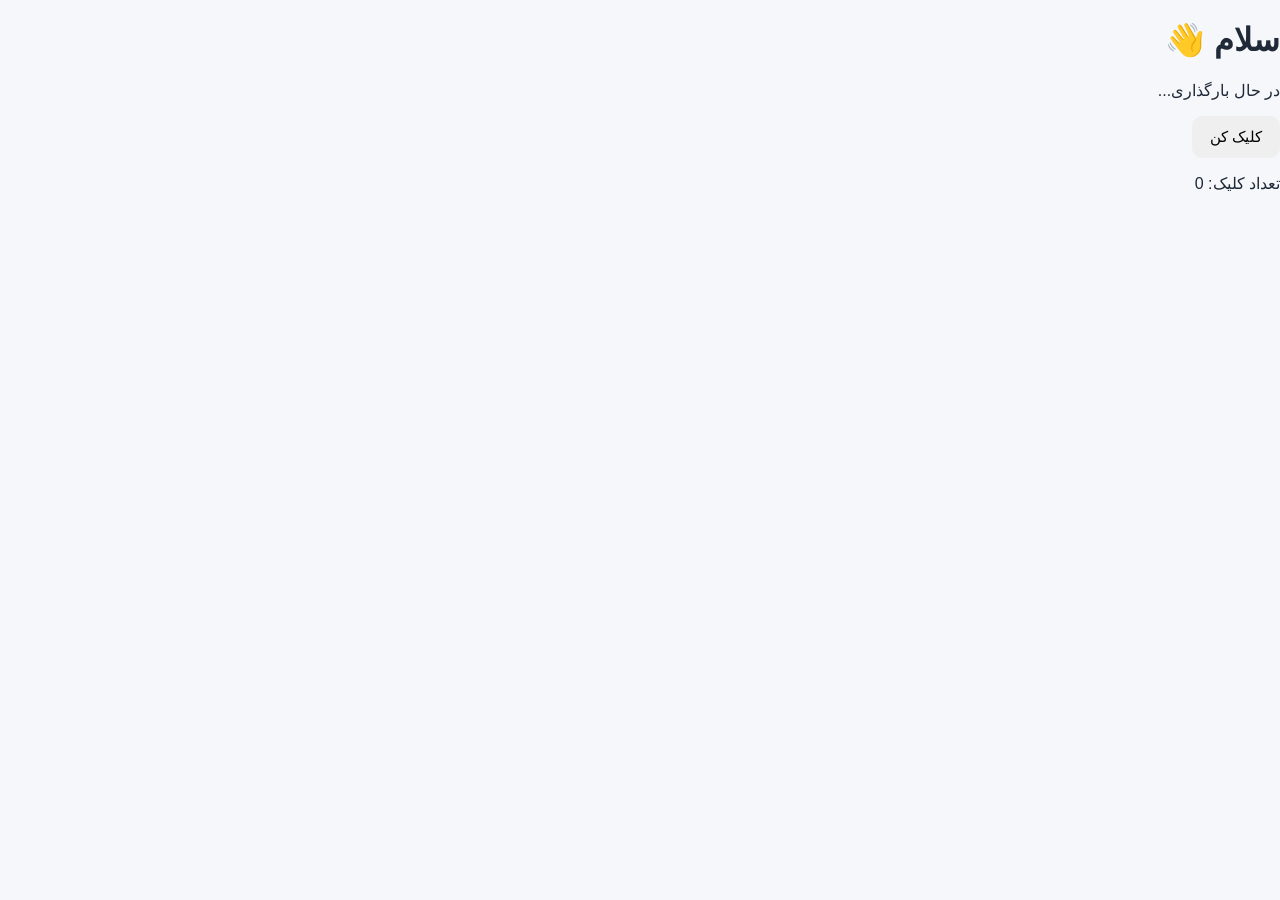
<file: index.html>
<!DOCTYPE html>
<html lang="fa" dir="rtl">
<head>
    <meta charset="UTF-8">
    <meta
        name="viewport"
        content="width=device-width, initial-scale=1.0"
    >

    <title>اولین Mini App</title>

    <link rel="stylesheet" href="style.css">

    <script src="https://telegram.org/js/telegram-web-app.js"></script>
</head>

<body>

    <main class="container">

        <h1>سلام 👋</h1>

        <p id="welcome">
            در حال بارگذاری...
        </p>

        <button id="helloButton">
            کلیک کن
        </button>

        <p id="counter">تعداد کلیک: 0</p>

    </main>

    <script src="app.js"></script>

</body>
</html>
</file>
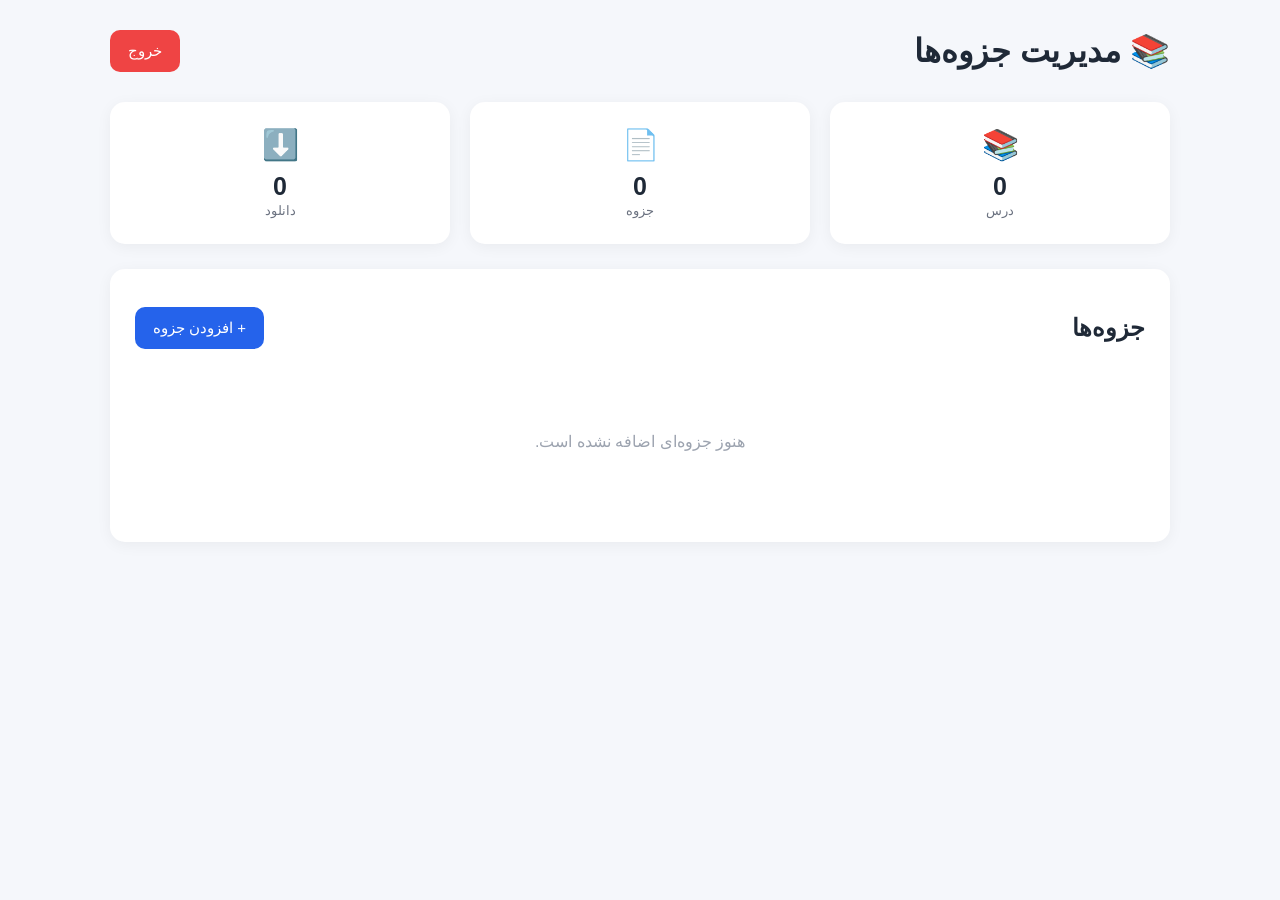
<file: admin.html>
<!DOCTYPE html>
<html lang="fa" dir="rtl">

<head>
    <meta charset="UTF-8">

    <meta
        name="viewport"
        content="width=device-width, initial-scale=1.0"
    >

    <title>مدیریت جزوه‌ها</title>

    <link rel="stylesheet" href="style.css">
</head>

<body>

<div class="app">

    <header>
        <h1>📚 مدیریت جزوه‌ها</h1>
        <button id="logoutButton">خروج</button>
    </header>


    <section class="stats">

        <div class="stat">
            <span>📚</span>
            <strong id="courseCount">0</strong>
            <small>درس</small>
        </div>

        <div class="stat">
            <span>📄</span>
            <strong id="noteCount">0</strong>
            <small>جزوه</small>
        </div>

        <div class="stat">
            <span>⬇️</span>
            <strong id="downloadCount">0</strong>
            <small>دانلود</small>
        </div>

    </section>


    <section class="panel">

        <div class="panel-header">

            <h2>جزوه‌ها</h2>

            <button id="addNoteButton">
                + افزودن جزوه
            </button>

        </div>


        <div id="notesList">

            <p class="empty">
                هنوز جزوه‌ای اضافه نشده است.
            </p>

        </div>

    </section>


    <!-- Modal -->

    <div
        id="modal"
        class="modal hidden"
    >

        <div class="modal-content">

            <button
                id="closeModal"
                class="close"
            >
                ×
            </button>

            <h2>افزودن جزوه</h2>


            <form id="noteForm">

                <label>
                    درس
                </label>

                <select id="course">
                    <option value="">
                        انتخاب درس
                    </option>

                    <option value="اندودانتیکس">
                        اندودانتیکس
                    </option>

                    <option value="پروتز">
                        پروتز
                    </option>

                    <option value="جراحی">
                        جراحی
                    </option>

                    <option value="پریودنتولوژی">
                        پریودنتولوژی
                    </option>
                </select>


                <label>
                    عنوان جزوه
                </label>

                <input
                    id="title"
                    type="text"
                    placeholder="مثلاً جلسه اول"
                    required
                >


                <label>
                    توضیحات
                </label>

                <textarea
                    id="description"
                    placeholder="توضیحات جزوه..."
                ></textarea>


                <label>
                    فایل PDF
                </label>

                <input
                    id="pdf"
                    type="file"
                    accept=".pdf,application/pdf"
                    required
                >


                <button
                    type="submit"
                    class="submit"
                >
                    آپلود جزوه
                </button>

            </form>

        </div>

    </div>

</div>

<script src="app.js"></script>

</body>
</html>
</file>
<file: style.css>
* {
    box-sizing: border-box;
}

body {
    margin: 0;

    font-family:
        Arial,
        sans-serif;

    background: #f5f7fb;
    color: #1f2937;
}


.app {
    max-width: 1100px;

    margin: auto;

    padding: 30px 20px;
}


header {
    display: flex;

    justify-content: space-between;

    align-items: center;

    margin-bottom: 30px;
}


header h1 {
    margin: 0;
}


button {
    border: none;

    border-radius: 10px;

    padding: 12px 18px;

    cursor: pointer;

    font-size: 15px;
}


#logoutButton {
    background: #ef4444;

    color: white;
}


.stats {
    display: grid;

    grid-template-columns:
        repeat(3, 1fr);

    gap: 20px;

    margin-bottom: 25px;
}


.stat {
    background: white;

    border-radius: 15px;

    padding: 25px;

    text-align: center;

    box-shadow:
        0 3px 15px
        rgba(0,0,0,0.05);
}


.stat span {
    display: block;

    font-size: 30px;

    margin-bottom: 10px;
}


.stat strong {
    display: block;

    font-size: 25px;
}


.stat small {
    color: #6b7280;
}


.panel {
    background: white;

    border-radius: 15px;

    padding: 25px;

    box-shadow:
        0 3px 15px
        rgba(0,0,0,0.05);
}


.panel-header {
    display: flex;

    justify-content: space-between;

    align-items: center;

    margin-bottom: 20px;
}


#addNoteButton {
    background: #2563eb;

    color: white;
}


.empty {
    text-align: center;

    color: #9ca3af;

    padding: 50px;
}


.modal {
    position: fixed;

    inset: 0;

    background:
        rgba(0,0,0,0.5);

    display: flex;

    align-items: center;

    justify-content: center;

    padding: 20px;
}


.hidden {
    display: none;
}


.modal-content {
    position: relative;

    background: white;

    width: 100%;

    max-width: 500px;

    border-radius: 15px;

    padding: 30px;
}


.close {
    position: absolute;

    left: 15px;
    top: 15px;

    background: transparent;

    font-size: 25px;
}


form label {
    display: block;

    margin-top: 18px;

    margin-bottom: 7px;

    font-weight: bold;
}


input,
select,
textarea {
    width: 100%;

    padding: 12px;

    border:
        1px solid #d1d5db;

    border-radius: 8px;

    font-size: 15px;
}


textarea {
    min-height: 100px;

    resize: vertical;
}


.submit {
    width: 100%;

    margin-top: 25px;

    background: #16a34a;

    color: white;
}


@media (max-width: 600px) {

    .stats {
        grid-template-columns: 1fr;
    }

    .panel-header {
        align-items: stretch;

        flex-direction: column;

        gap: 15px;
    }

}
</file>
